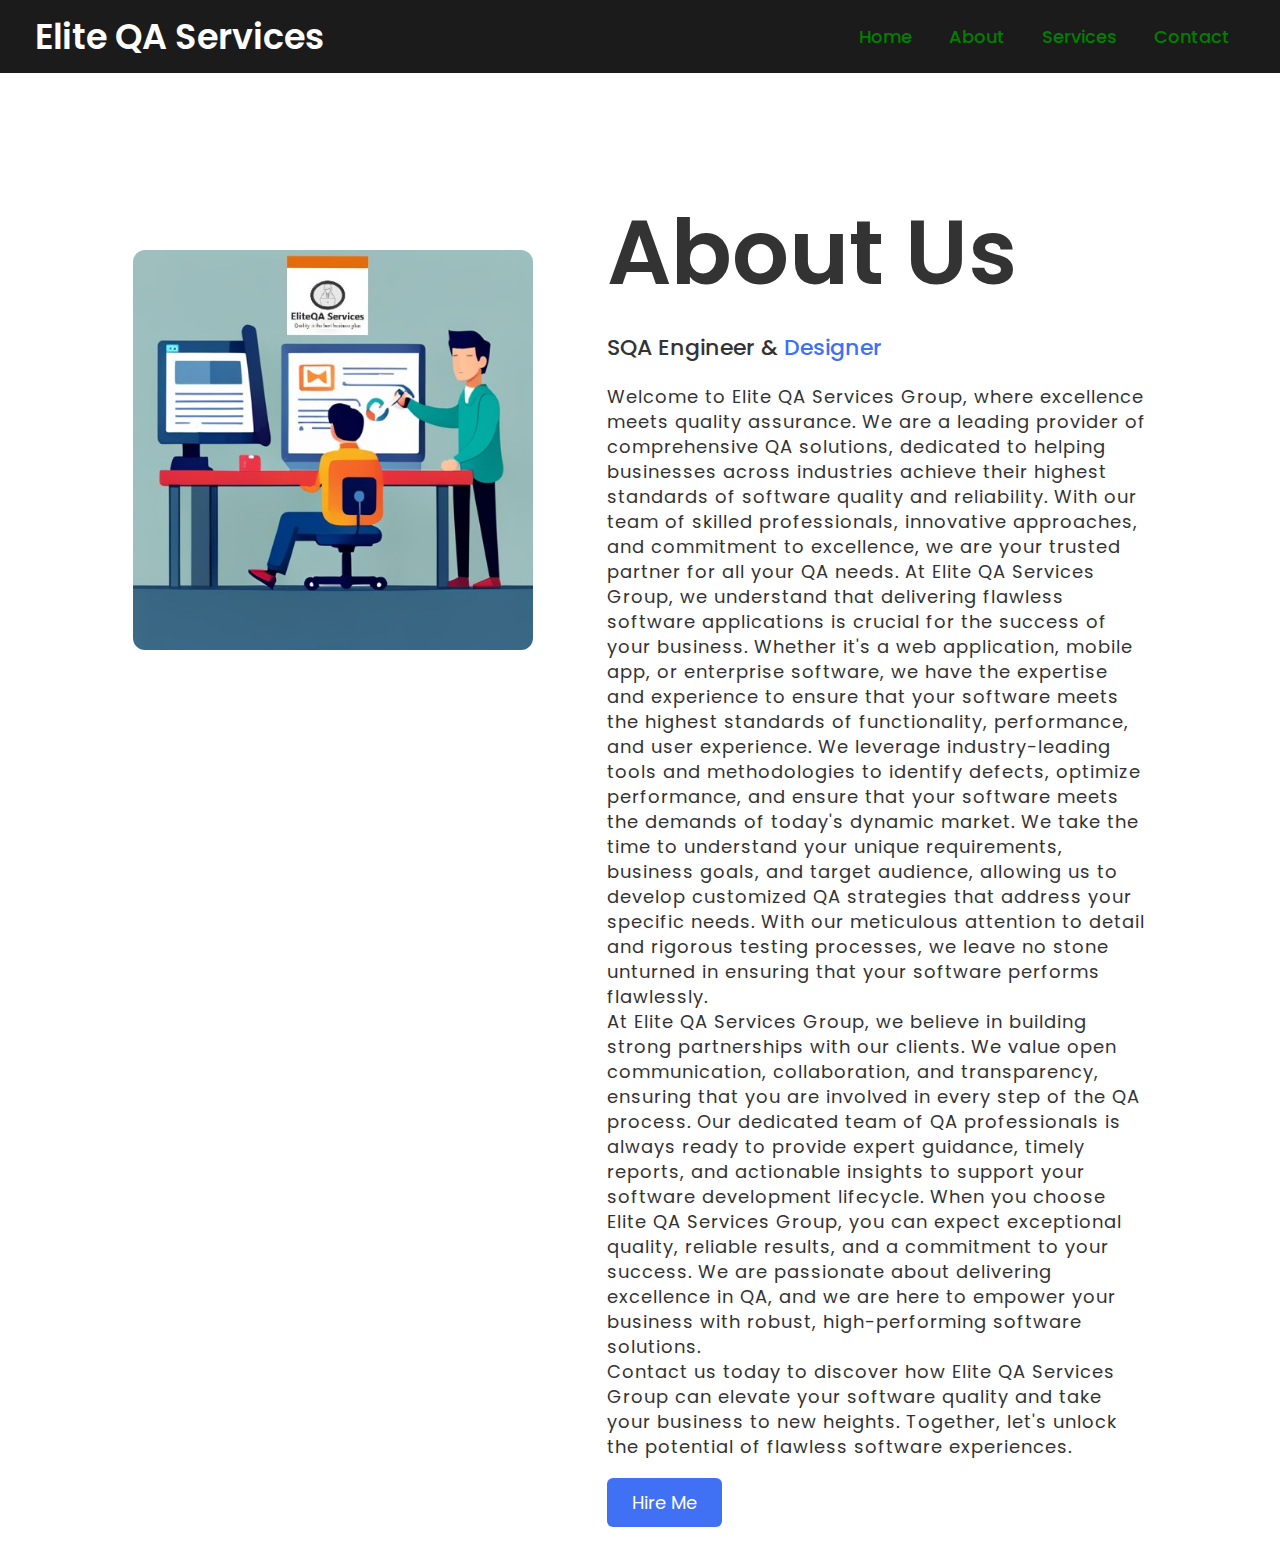
<file: Simple Website - Elite_QA/About.html>
<!DOCTYPE html>
<!-- Coding By CodingNepal - codingnepalweb.com -->
<html lang="en">
  <head>
    <meta charset="UTF-8" />
    <meta name="viewport" content="width=device-width, initial-scale=1.0" />
    <meta http-equiv="X-UA-Compatible" content="ie=edge" />
    <title>Website About Us Page HTML CSS</title>
    <link rel="stylesheet" href="style3.css" />
  </head>
  <body>
  <nav>
      <div class="menu">
        <div class="logo">
          <a href="index.html">Elite QA Services</a>
        </div>
        <ul>
		
          <li><a href="index.html">Home</a></li>
          <li><a href="About.html">About</a></li>
          <li><a href="Services.html">Services</a></li>
          <li><a href="Contact.html">Contact</a></li>
          
        </ul>
      </div>
    </nav>
    <section class="about-us">
      <div class="about">
        <img src="site_logo.JPG" class="pic" />
        <div class="text">
		<br></b>
		<br></b>
		<br></b>
		<br></b><br></b><br></b><br></b><br></b><br></b><br></b>
		<br></b><br></b>
		<br></b><br></b>
		<br></b><br></b>
		<br></b><br></b>
		<br></b><br></b>
		<br></b><br></b><br></b>
		<br></b>
		<br></b>
		<br></b>
		<br></b>
		<br></b>
		<br></b>
		<br></b>
		<br></b>
		<br></b>
		<br></b>
		<br></b>
          <h2>About Us</h2>
          <h5>SQA Engineer & <span>Designer</span></h5>
          <p>Welcome to Elite QA Services Group, where excellence meets quality assurance. We are a leading provider of comprehensive QA solutions, dedicated to helping businesses across industries achieve their highest standards of software quality and reliability. With our team of skilled professionals, innovative approaches, and commitment to excellence, we are your trusted partner for all your QA needs.
At Elite QA Services Group, we understand that delivering flawless software applications is crucial for the success of your business. Whether it's a web application, mobile app, or enterprise software, we have the expertise and experience to ensure that your software meets the highest standards of functionality, performance, and user experience. We leverage industry-leading tools and methodologies to identify defects, optimize performance, and ensure that your software meets the demands of today's dynamic market.
We take the time to understand your unique requirements, business goals, and target audience, allowing us to develop customized QA strategies that address your specific needs. With our meticulous attention to detail and rigorous testing processes, we leave no stone unturned in ensuring that your software performs flawlessly.</p>
<p>At Elite QA Services Group, we believe in building strong partnerships with our clients. We value open communication, collaboration, and transparency, ensuring that you are involved in every step of the QA process. Our dedicated team of QA professionals is always ready to provide expert guidance, timely reports, and actionable insights to support your software development lifecycle.
When you choose Elite QA Services Group, you can expect exceptional quality, reliable results, and a commitment to your success. We are passionate about delivering excellence in QA, and we are here to empower your business with robust, high-performing software solutions.</P>

          <div><p>Contact us today to discover how Elite QA Services Group can elevate your software quality and take your business to new heights. Together, let's unlock the potential of flawless software experiences.</p></div>
          <div class="data">
            <a href="#" class="hire">Hire Me</a>
          </div>
		  <br></br>
        </div>
      </div>
    </section>
  </body>
</html>
</file>
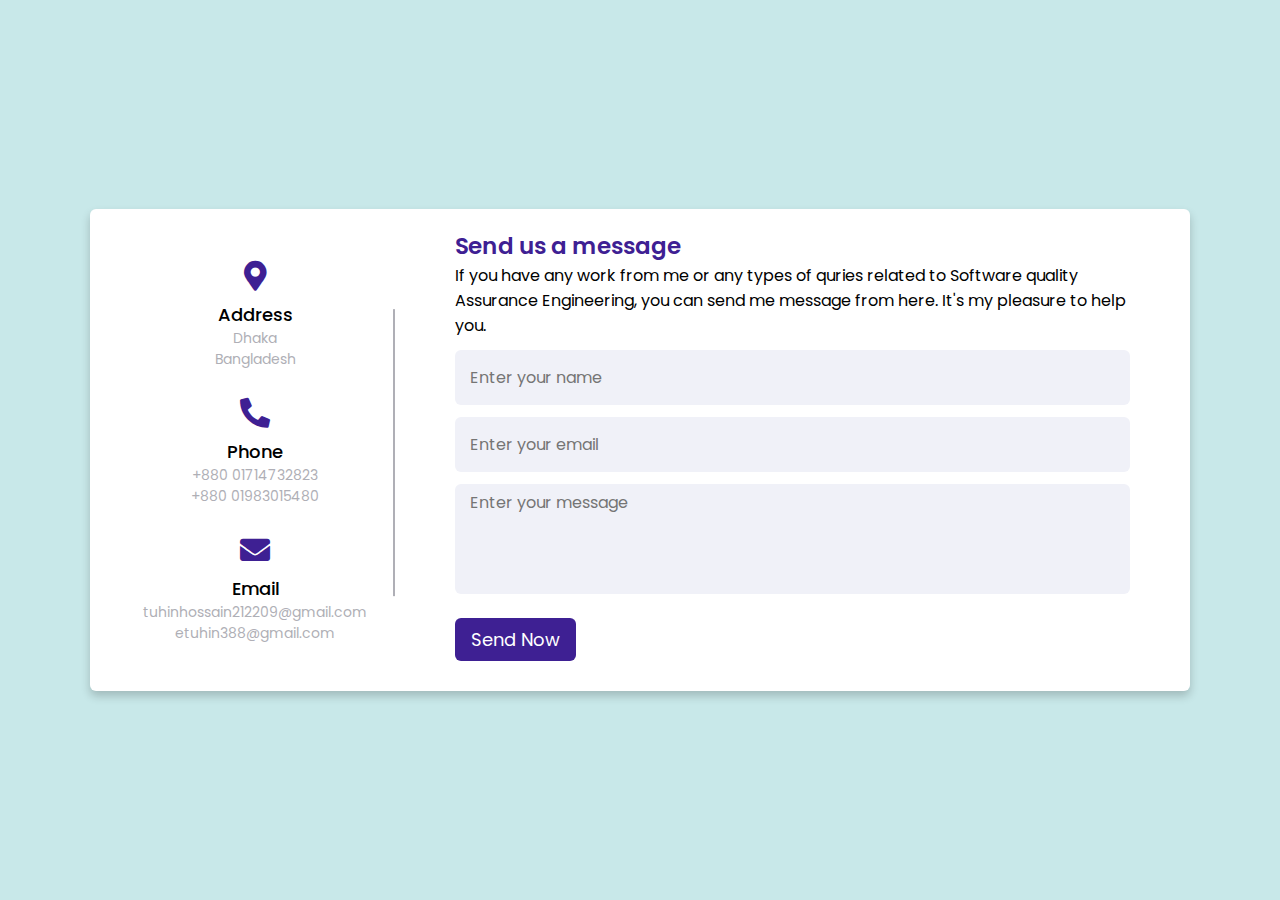
<file: Simple Website - Elite_QA/Contact.html>
<!DOCTYPE html>
<!-- Website - www.codingnepalweb.com -->
<html lang="en" dir="ltr">
  <head>
    <meta charset="UTF-8" />
    <title>Responsive Contact Us Form | CodingLab</title>
    <link rel="stylesheet" href="style2.css" />
    <!-- Fontawesome CDN Link -->
    <link rel="stylesheet" href="https://cdnjs.cloudflare.com/ajax/libs/font-awesome/5.15.2/css/all.min.css" />
    <meta name="viewport" content="width=device-width, initial-scale=1.0" />
  </head>
  <body>
  
    <div class="container">
      <div class="content">
        <div class="left-side">
          <div class="address details">
            <i class="fas fa-map-marker-alt"></i>
            <div class="topic">Address</div>
            <div class="text-one">Dhaka</div>
            <div class="text-two">Bangladesh</div>
          </div>
          <div class="phone details">
            <i class="fas fa-phone-alt"></i>
            <div class="topic">Phone</div>
            <div class="text-one">+880 01714732823</div>
            <div class="text-two">+880 01983015480</div>
          </div>
          <div class="email details">
            <i class="fas fa-envelope"></i>
            <div class="topic">Email</div>
            <div class="text-one">tuhinhossain212209@gmail.com</div>
            <div class="text-two">etuhin388@gmail.com</div>
          </div>
        </div>
        <div class="right-side">
          <div class="topic-text">Send us a message</div>
          <p>If you have any work from me or any types of quries related to Software quality Assurance Engineering, you can send me message from here. It's my pleasure to help you.</p>
          <form action="#">
            <div class="input-box">
              <input type="text" placeholder="Enter your name" />
            </div>
            <div class="input-box">
              <input type="text" placeholder="Enter your email" />
            </div>
            <div class="input-box message-box">
              <textarea placeholder="Enter your message"></textarea>
            </div>
            <div class="button">
              <input type="button" value="Send Now" />
            </div>
          </form>
        </div>
      </div>
    </div>
	
  </body>
 
</html>
</file>
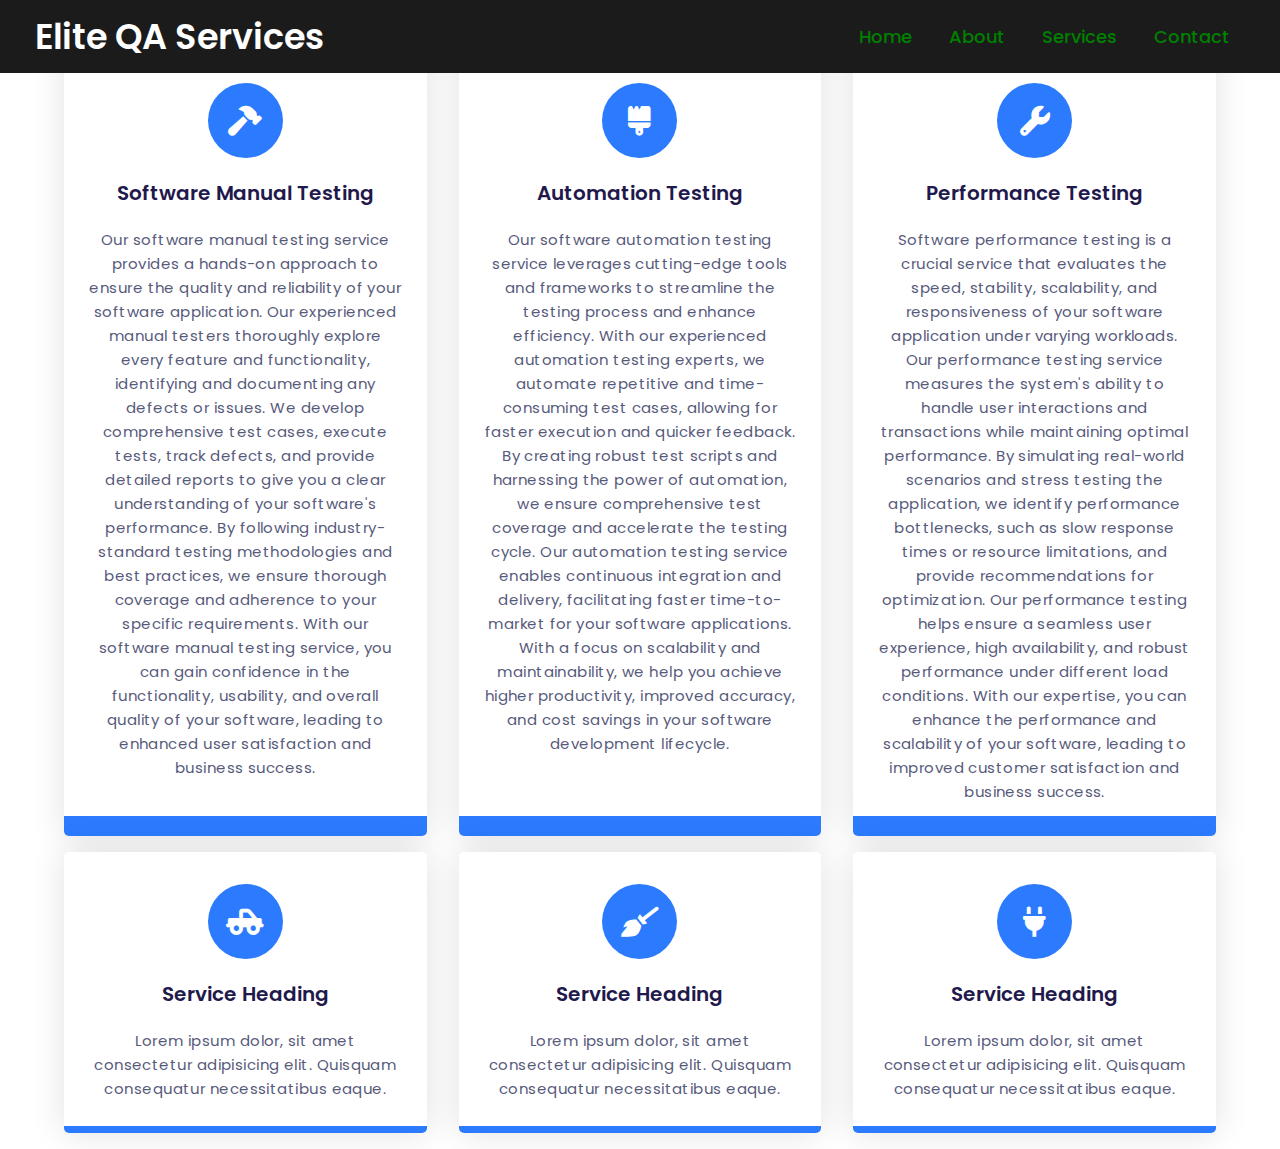
<file: Simple Website - Elite_QA/Services.html>
<!DOCTYPE html>
<html lang="en">
  <head>
    <meta name="viewport" content="width=device-width, initial-scale=1.0" />
    <title>Responsive Services Section</title>
    <!-- Font Awesome CDN-->
    <link
      rel="stylesheet"
      href="https://cdnjs.cloudflare.com/ajax/libs/font-awesome/6.0.0-beta3/css/all.min.css"
    />
    <!-- Google Font -->
    <link
      href="https://fonts.googleapis.com/css2?family=Poppins:wght@400;500;600&display=swap"
      rel="stylesheet"
    />
    <!-- Stylesheet -->
    <link rel="stylesheet" href="style1.css" />
  </head>
  <body>
  <nav>
      <div class="menu">
        <div class="logo">
          <a href="index.html">Elite QA Services</a>
        </div>
        <ul>
		
          <li><a href="index.html">Home</a></li>
          <li><a href="About.html">About</a></li>
          <li><a href="Services.html">Services</a></li>
          <li><a href="Contact.html">Contact</a></li>
          
        </ul>
      </div>
    </nav>
    <section>
      <div class="row">
        <h2 class="section-heading">Our Services</h2>
      </div>
      <div class="row">
        <div class="column">
          <div class="card">
            <div class="icon-wrapper">
              <i class="fas fa-hammer"></i>
            </div>
            <h3> Software Manual Testing</h3>
            <p>
              Our software manual testing service provides a hands-on approach to ensure the quality and reliability of your software application.
			  Our experienced manual testers thoroughly explore every feature and functionality, identifying and documenting any defects or issues.
			  We develop comprehensive test cases, execute tests, track defects, and provide detailed reports to give you a clear understanding of
			  your software's performance. By following industry-standard testing methodologies and best practices, we ensure thorough coverage
			  and adherence to your specific requirements. With our software manual testing service, you can gain confidence in the functionality,
			  usability, and overall quality of your software, leading to enhanced user satisfaction and business success.
            </p>
          </div>
        </div>
        <div class="column">
          <div class="card">
            <div class="icon-wrapper">
              <i class="fas fa-brush"></i>
            </div>
            <h3>Automation Testing</h3>
            <p>
             Our software automation testing service leverages cutting-edge tools and frameworks to streamline the testing process
			 and enhance efficiency. With our experienced automation testing experts, we automate repetitive and time-consuming test cases,
			 allowing for faster execution and quicker feedback. By creating robust test scripts and harnessing the power of automation,
			 we ensure comprehensive test coverage and accelerate the testing cycle. Our automation testing service enables continuous integration
			 and delivery, facilitating faster time-to-market for your software applications. With a focus on scalability and maintainability,
			 we help you achieve higher productivity, improved accuracy, and cost savings in your software development lifecycle.
            </p>
          </div>
        </div>
        <div class="column">
          <div class="card">
            <div class="icon-wrapper">
              <i class="fas fa-wrench"></i>
            </div>
            <h3>Performance Testing</h3>
            <p>
              Software performance testing is a crucial service that evaluates the speed, stability, scalability, 
			  and responsiveness of your software application under varying workloads. Our performance testing service
			  measures the system's ability to handle user interactions and transactions while maintaining optimal performance.
			  By simulating real-world scenarios and stress testing the application, we identify performance bottlenecks, 
			  such as slow response times or resource limitations, and provide recommendations for optimization. 
			  Our performance testing helps ensure a seamless user experience, high availability, and robust performance under different load conditions. With our expertise, you can enhance the performance and scalability of your software,
			  leading to improved customer satisfaction and business success.
            </p>
          </div>
        </div>
        <div class="column">
          <div class="card">
            <div class="icon-wrapper">
              <i class="fas fa-truck-pickup"></i>
            </div>
            <h3>Service Heading</h3>
            <p>
              Lorem ipsum dolor, sit amet consectetur adipisicing elit. Quisquam
              consequatur necessitatibus eaque.
            </p>
          </div>
        </div>
        <div class="column">
          <div class="card">
            <div class="icon-wrapper">
              <i class="fas fa-broom"></i>
            </div>
            <h3>Service Heading</h3>
            <p>
              Lorem ipsum dolor, sit amet consectetur adipisicing elit. Quisquam
              consequatur necessitatibus eaque.
            </p>
          </div>
        </div>
        <div class="column">
          <div class="card">
            <div class="icon-wrapper">
              <i class="fas fa-plug"></i>
            </div>
            <h3>Service Heading</h3>
            <p>
              Lorem ipsum dolor, sit amet consectetur adipisicing elit. Quisquam
              consequatur necessitatibus eaque.
            </p>
          </div>
        </div>
      </div>
    </section>
  </body>
</html>
</file>
<file: Simple Website - Elite_QA/style3.css>
@import url("https://fonts.googleapis.com/css2?family=Poppins:wght@200;300;400;500&display=swap");

@import url("https://fonts.googleapis.com/css2?family=Poppins:wght@200;300;400;500;600;700&display=swap");
* {
  margin: 0;
  padding: 0;
  box-sizing: border-box;
  font-family: "Poppins", sans-serif;
}
::selection {
  color: #000;
  background: #fff;
}
nav {
  position: fixed;
  background: #1b1b1b;
  width: 100%;
  padding: 10px 0;
  z-index: 12;
}
nav .menu {
  max-width: 1250px;
  margin: auto;
  display: flex;
  align-items: center;
  justify-content: space-between;
  padding: 0 20px;
}
.menu .logo a {
  text-decoration: none;
  color: #fff;
  font-size: 35px;
  font-weight: 600;
}
.menu ul {
  display: inline-flex;
}
.menu ul li {
  list-style: none;
  margin-left: 7px;
}
.menu ul li:first-child {
  margin-left: 0px;
}
.menu ul li a {
  text-decoration: none;
  color: green;
  font-size: 18px;
  font-weight: 500;
  padding: 8px 15px;
  border-radius: 5px;
  transition: all 0.3s ease;
}
.menu ul li a:hover {
  background: #fff;
  color: black;
}
.img {
  background: url("Photography.jpg") no-repeat;
  width: 100%;
  height: 100vh;
  background-size: cover;
  background-position: center;
  position: relative;
}
.img::before {
  content: "";
  position: absolute;
  height: 100%;
  width: 100%;
  background: rgba(0, 0, 0, 0.4);
}
.center {
  position: absolute;
  top: 52%;
  left: 50%;
  transform: translate(-50%, -50%);
  width: 100%;
  padding: 0 20px;
  text-align: center;
}
* {
  margin: 0;
  padding: 0;
  box-sizing: border-box;
  font-family: "Poppins", sans-serif;
}
.about-us {
  display: flex;
  align-items: center;
  height: 100vh;
  width: 100%;
  padding: 90px 0;
  background: #fff;
}
.pic {
  height: auto;
  width: 400px;
  border-radius: 12px;
}
.about {
  width: 1130px;
  max-width: 85%;
  margin: 0 auto;
  display: flex;
  align-items: center;
  justify-content: space-around;
}
.text {
  width: 540px;
}
.text h2 {
  color: #333;
  font-size: 90px;
  font-weight: 600;
  margin-bottom: 10px;
}
.text h5 {
  color: #333;
  font-size: 22px;
  font-weight: 500;
  margin-bottom: 20px;
}
span {
  color: #4070f4;
}
.text p {
  color: #333;
  font-size: 18px;
  line-height: 25px;
  letter-spacing: 1px;
}
.data {
  margin-top: 30px;
}
.hire {
  font-size: 18px;
  background: #4070f4;
  color: #fff;
  text-decoration: none;
  border: none;
  padding: 12px 25px;
  border-radius: 6px;
  transition: 0.5s;
}
.hire:hover {
  background: #000;
}
</file>
<file: Simple Website - Elite_QA/style2.css>
/* Google Font CDN Link */
@import url("https://fonts.googleapis.com/css2?family=Poppins:wght@200;300;400;500;600;700&display=swap");

* {
  margin: 0;
  padding: 0;
  box-sizing: border-box;
  font-family: "Poppins", sans-serif;
}
body {
  min-height: 100vh;
  width: 100%;
  background: #c8e8e9;
  display: flex;
  align-items: center;
  justify-content: center;
}
.container {
  max-width: 1100px;
  width: 100%;
  background: #fff;
  border-radius: 6px;
  padding: 20px 60px 30px 40px;
  box-shadow: 0 5px 10px rgba(0, 0, 0, 0.2);
}
.container .content {
  display: flex;
  align-items: center;
  justify-content: space-between;
}
.container .content .left-side {
  width: 25%;
  height: 100%;
  display: flex;
  flex-direction: column;
  align-items: center;
  justify-content: center;
  margin-top: 15px;
  position: relative;
}
.content .left-side::before {
  content: "";
  position: absolute;
  height: 70%;
  width: 2px;
  right: -15px;
  top: 50%;
  transform: translateY(-50%);
  background: #afafb6;
}
.content .left-side .details {
  margin: 14px;
  text-align: center;
}
.content .left-side .details i {
  font-size: 30px;
  color: #3e2093;
  margin-bottom: 10px;
}
.content .left-side .details .topic {
  font-size: 18px;
  font-weight: 500;
}
.content .left-side .details .text-one,
.content .left-side .details .text-two {
  font-size: 14px;
  color: #afafb6;
}

.container .content .right-side {
  width: 75%;
  margin-left: 75px;
}
.content .right-side .topic-text {
  font-size: 23px;
  font-weight: 600;
  color: #3e2093;
}
.right-side .input-box {
  height: 55px;
  width: 100%;
  margin: 12px 0;
}
.right-side .input-box input,
.right-side .input-box textarea {
  height: 100%;
  width: 100%;
  border: none;
  outline: none;
  font-size: 16px;
  background: #f0f1f8;
  border-radius: 6px;
  padding: 0 15px;
  resize: none;
}
.right-side .message-box {
  min-height: 110px;
}
.right-side .input-box textarea {
  padding-top: 6px;
}
.right-side .button {
  display: inline-block;
  margin-top: 12px;
}
.right-side .button input[type="button"] {
  color: #fff;
  font-size: 18px;
  outline: none;
  border: none;
  padding: 8px 16px;
  border-radius: 6px;
  background: #3e2093;
  cursor: pointer;
  transition: all 0.3s ease;
}
.button input[type="button"]:hover {
  background: #5029bc;
}

@media (max-width: 950px) {
  .container {
    width: 90%;
    padding: 30px 40px 40px 35px;
  }
  .container .content .right-side {
    width: 75%;
    margin-left: 55px;
  }
}
@media (max-width: 820px) {
  .container {
    margin: 40px 0;
    height: 100%;
  }
  .container .content {
    flex-direction: column-reverse;
  }
  .container .content .left-side {
    width: 100%;
    flex-direction: row;
    margin-top: 40px;
    justify-content: center;
    flex-wrap: wrap;
  }
  .container .content .left-side::before {
    display: none;
  }
  .container .content .right-side {
    width: 100%;
    margin-left: 0;
  }
  
  .data {
  margin-top: 30px;
}
.hire {
  font-size: 18px;
  background: #4070f4;
  color: #fff;
  text-decoration: none;
  border: none;
  padding: 12px 25px;
  border-radius: 6px;
  transition: 0.5s;
}
.hire:hover {
  background: #000;
}

}
</file>
<file: Simple Website - Elite_QA/style1.css>
@import url("https://fonts.googleapis.com/css2?family=Poppins:wght@200;300;400;500;600;700&display=swap");
* {
  margin: 0;
  padding: 0;
  box-sizing: border-box;
  font-family: "Poppins", sans-serif;
}
::selection {
  color: #000;
  background: #fff;
}
nav {
  position: fixed;
  background: #1b1b1b;
  width: 100%;
  padding: 10px 0;
  z-index: 12;
}
nav .menu {
  max-width: 1250px;
  margin: auto;
  display: flex;
  align-items: center;
  justify-content: space-between;
  padding: 0 20px;
}
.menu .logo a {
  text-decoration: none;
  color: #fff;
  font-size: 35px;
  font-weight: 600;
}
.menu ul {
  display: inline-flex;
}
.menu ul li {
  list-style: none;
  margin-left: 7px;
}
.menu ul li:first-child {
  margin-left: 0px;
}
.menu ul li a {
  text-decoration: none;
  color: green;
  font-size: 18px;
  font-weight: 500;
  padding: 8px 15px;
  border-radius: 5px;
  transition: all 0.3s ease;
}
.menu ul li a:hover {
  background: #fff;
  color: black;
}
.img {
  background: url("Photography.jpg") no-repeat;
  width: 100%;
  height: 100vh;
  background-size: cover;
  background-position: center;
  position: relative;
}
.img::before {
  content: "";
  position: absolute;
  height: 100%;
  width: 100%;
  background: rgba(0, 0, 0, 0.4);
}
.center {
  position: absolute;
  top: 52%;
  left: 50%;
  transform: translate(-50%, -50%);
  width: 100%;
  padding: 0 20px;
  text-align: center;
}


* {
  padding: 0;
  margin: 0;
  box-sizing: border-box;
  font-family: "Poppins", sans-serif;
}
section {
  height: 100vh;
  width: 100%;
  display: grid;
  place-items: center;
}
.row {
  display: flex;
  flex-wrap: wrap;
}
.column {
  width: 100%;
  padding: 0 1em 1em 1em;
  text-align: center;
}
.card {
  width: 100%;
  height: 100%;
  padding: 2em 1.5em;
  background: linear-gradient(#ffffff 50%, #2c7bfe 50%);
  background-size: 100% 200%;
  background-position: 0 2.5%;
  border-radius: 5px;
  box-shadow: 0 0 35px rgba(0, 0, 0, 0.12);
  cursor: pointer;
  transition: 0.5s;
}
h3 {
  font-size: 20px;
  font-weight: 600;
  color: #1f194c;
  margin: 1em 0;
}
p {
  color: #575a7b;
  font-size: 15px;
  line-height: 1.6;
  letter-spacing: 0.03em;
}
.icon-wrapper {
  background-color: #2c7bfe;
  position: relative;
  margin: auto;
  font-size: 30px;
  height: 2.5em;
  width: 2.5em;
  color: #ffffff;
  border-radius: 50%;
  display: grid;
  place-items: center;
  transition: 0.5s;
}
.card:hover {
  background-position: 0 100%;
}
.card:hover .icon-wrapper {
  background-color: #ffffff;
  color: #2c7bfe;
}
.card:hover h3 {
  color: #ffffff;
}
.card:hover p {
  color: #f0f0f0;
}
@media screen and (min-width: 768px) {
  section {
    padding: 0 2em;
  }
  .column {
    flex: 0 50%;
    max-width: 50%;
  }
}
@media screen and (min-width: 992px) {
  section {
    padding: 1em 3em;
  }
  .column {
    flex: 0 0 33.33%;
    max-width: 33.33%;
  }
}
</file>
